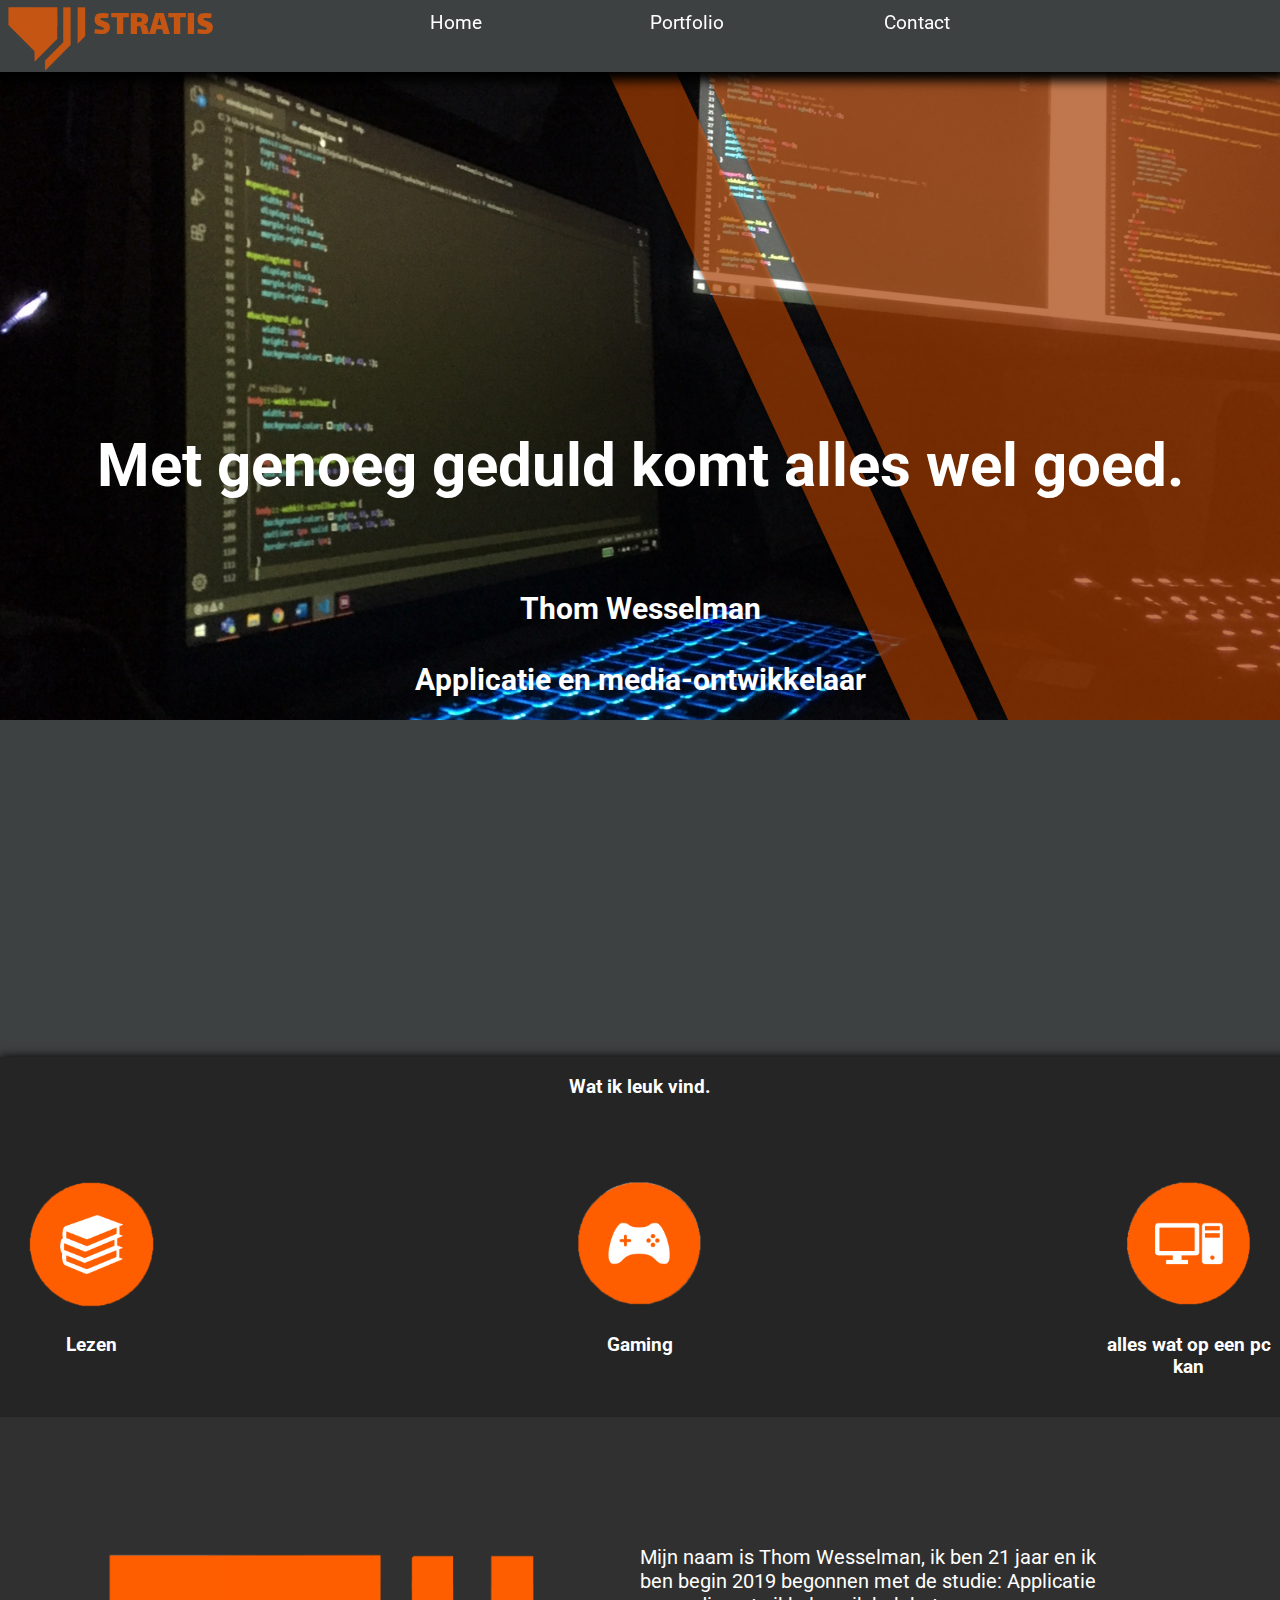
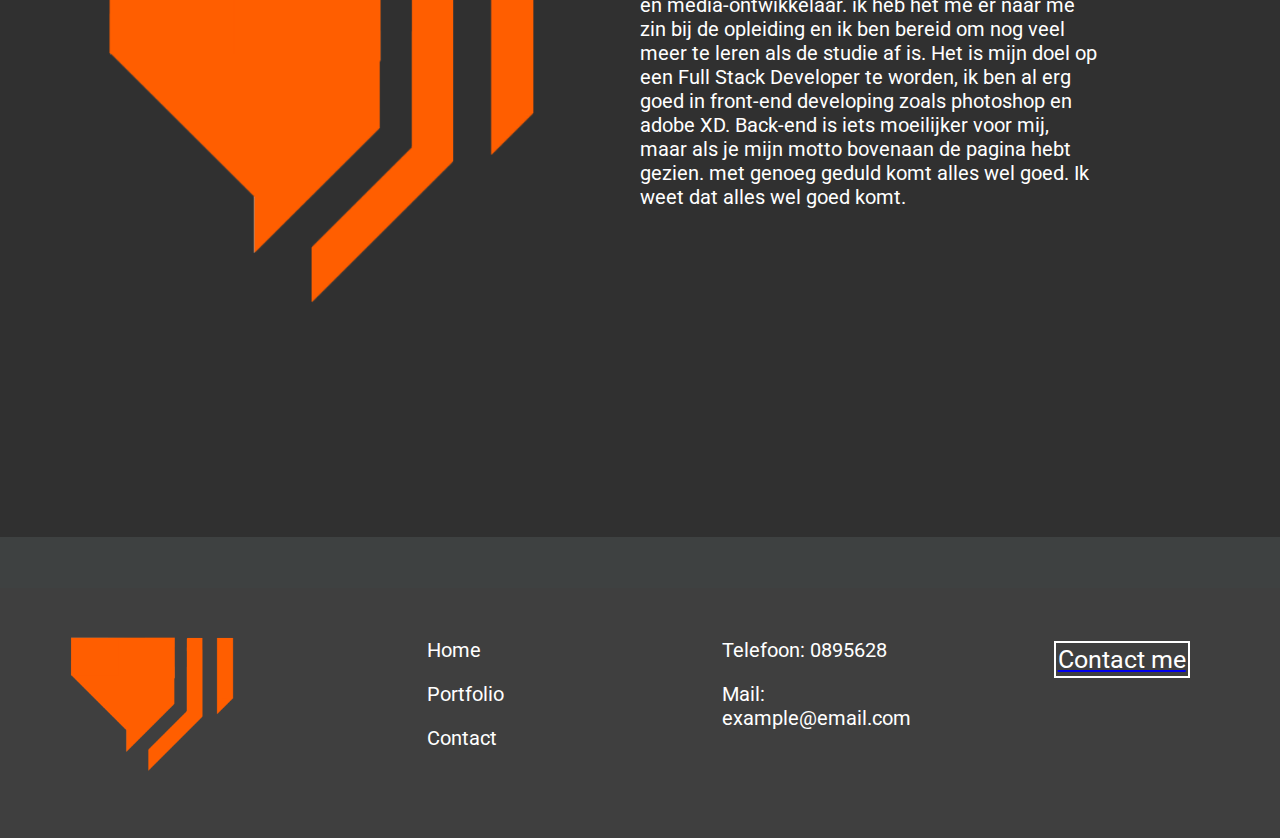
<file: index.html>
<!doctype html>
<html>
<head>
    <meta charset="utf-8">
    <meta http-equiv="language" content="NL">
    <meta name="viewport" content="width=device-width, intitial-scale=1">
    <meta name="description" content="">
    <meta name="author" content="Thom">
    <meta name="keywords" content="portfolio">
    <title>Portfolio Thom Wesselman</title>
    <link rel="stylesheet" type="text/css" href="css/portfolio.css">
    <link href="https://fonts.googleapis.com/css?family=Roboto&display=swap" rel="stylesheet">
    <link href="https://fonts.googleapis.com/css?family=Lalezar&display=swap" rel="stylesheet">
    </head>
<body>
    <header>
        <section class="mobile_menu">
            <details>
                <summary>
                    <p class="Hamburger">&#9776;</p>
                </summary>
                <div class="dropdown-wrapper">
                    <ul>
                        <li><a class="HB_a" href="index.html">Home</a></li>
                        <li><a class="HB_a" href="portfolio.html">Portfolio</a></li>
                        <li><a class="HB_a" href="contact.html">Contact</a></li>
                    </ul>
                </div>
            </details>
    </section>        
       <div id="navspan"><nav>
            <img id="navlogo" src="images/portfoliologo.png" alt="logo"><p id="logo_name">STRATIS</p><a id="nav_a_1" href="index.html">Home</a><a id="nav_a_2" href="portfolio.html">Portfolio</a><a id="nav_a_3" href="contact.html">Contact</a><span></span>
        </nav></div>
        <h1 id="title" class="title_home">Met genoeg geduld komt alles wel goed.</h1>
        <h2 id="name">Thom Wesselman</h2>
        <h2 id="name2">Applicatie en media-ontwikkelaar</h2>
    </header>
    <main>
        <article id="between_div">
            <h3>Wat ik leuk vind.</h3>
            <div id="icon_grid">
                <section class="icon_text">
                    <img class="icon_img" src="images/reading_icon.png" alt="I read, sometimes...">
                    <h3>Lezen</h3>
                </section>
                <span></span>
                <section class="icon_text">
                    <img class="icon_img" src="images/gaming_icon.png" alt="icon">
                    <h3>Gaming</h3>
                </section>
                <span></span>
                <section class="icon_text">
                    <img class="icon_img" src="images/pc_icon.png" alt="icon">
                    <h3>alles wat op een pc kan</h3>
                </section>
            </div>
        </article>
        <article id="bottom_div">
            <section id="bottom_grid">
                <span></span>
                <section>
                    <img id="bottom_logo" src="images/portfoliologo.png" alt="">
                </section>
                <span></span>
                <section id="bottom_text_grid">
                    <p id="grid_p">Mijn naam is Thom Wesselman, ik ben 21 jaar en ik ben begin 2019 begonnen met de studie: Applicatie en media-ontwikkelaar.
                        ik heb het me er naar me zin bij de opleiding en ik ben bereid om nog veel meer te leren als de studie af is.
                        Het is mijn doel op een Full Stack Developer te worden, ik ben al erg goed in front-end developing zoals photoshop en adobe XD. 
                        Back-end is iets moeilijker voor mij, maar als je mijn motto bovenaan de pagina hebt gezien. met genoeg geduld komt alles wel goed.
                        Ik weet dat alles wel goed komt.

                   </p>
                </section>
                <span></span>
            </section>
        </article>
    </main>
    <footer> 
        <div class="footertje">
            
            <article id="footer_img"> 
                <img src="images/portfoliologo.png" class="logobottom" alt="logo"> 
            </article>
            <span></span> 
            <article id="textbox"> 
                <a href="index.html"><p> Home<br></p></a>
                <a href="portfolio.html"><p> Portfolio<br> </p></a>
                <a href="contact.html"><p> Contact<br></p></a>
            </article>
            <span></span>
            <article id="textbox">
                <p> Telefoon: 0895628<br> </p> 
                <p> Mail: example@email.com<br> </p> 
            </article>
            <span></span> 
            <article id="flex_container"> 
                <div class="contactus" > 
                    <a href="contact.html"><p>Contact me</p></a>
                </div>
            </article>
            
        </div>
    </footer>
</body>
</html>
</file>
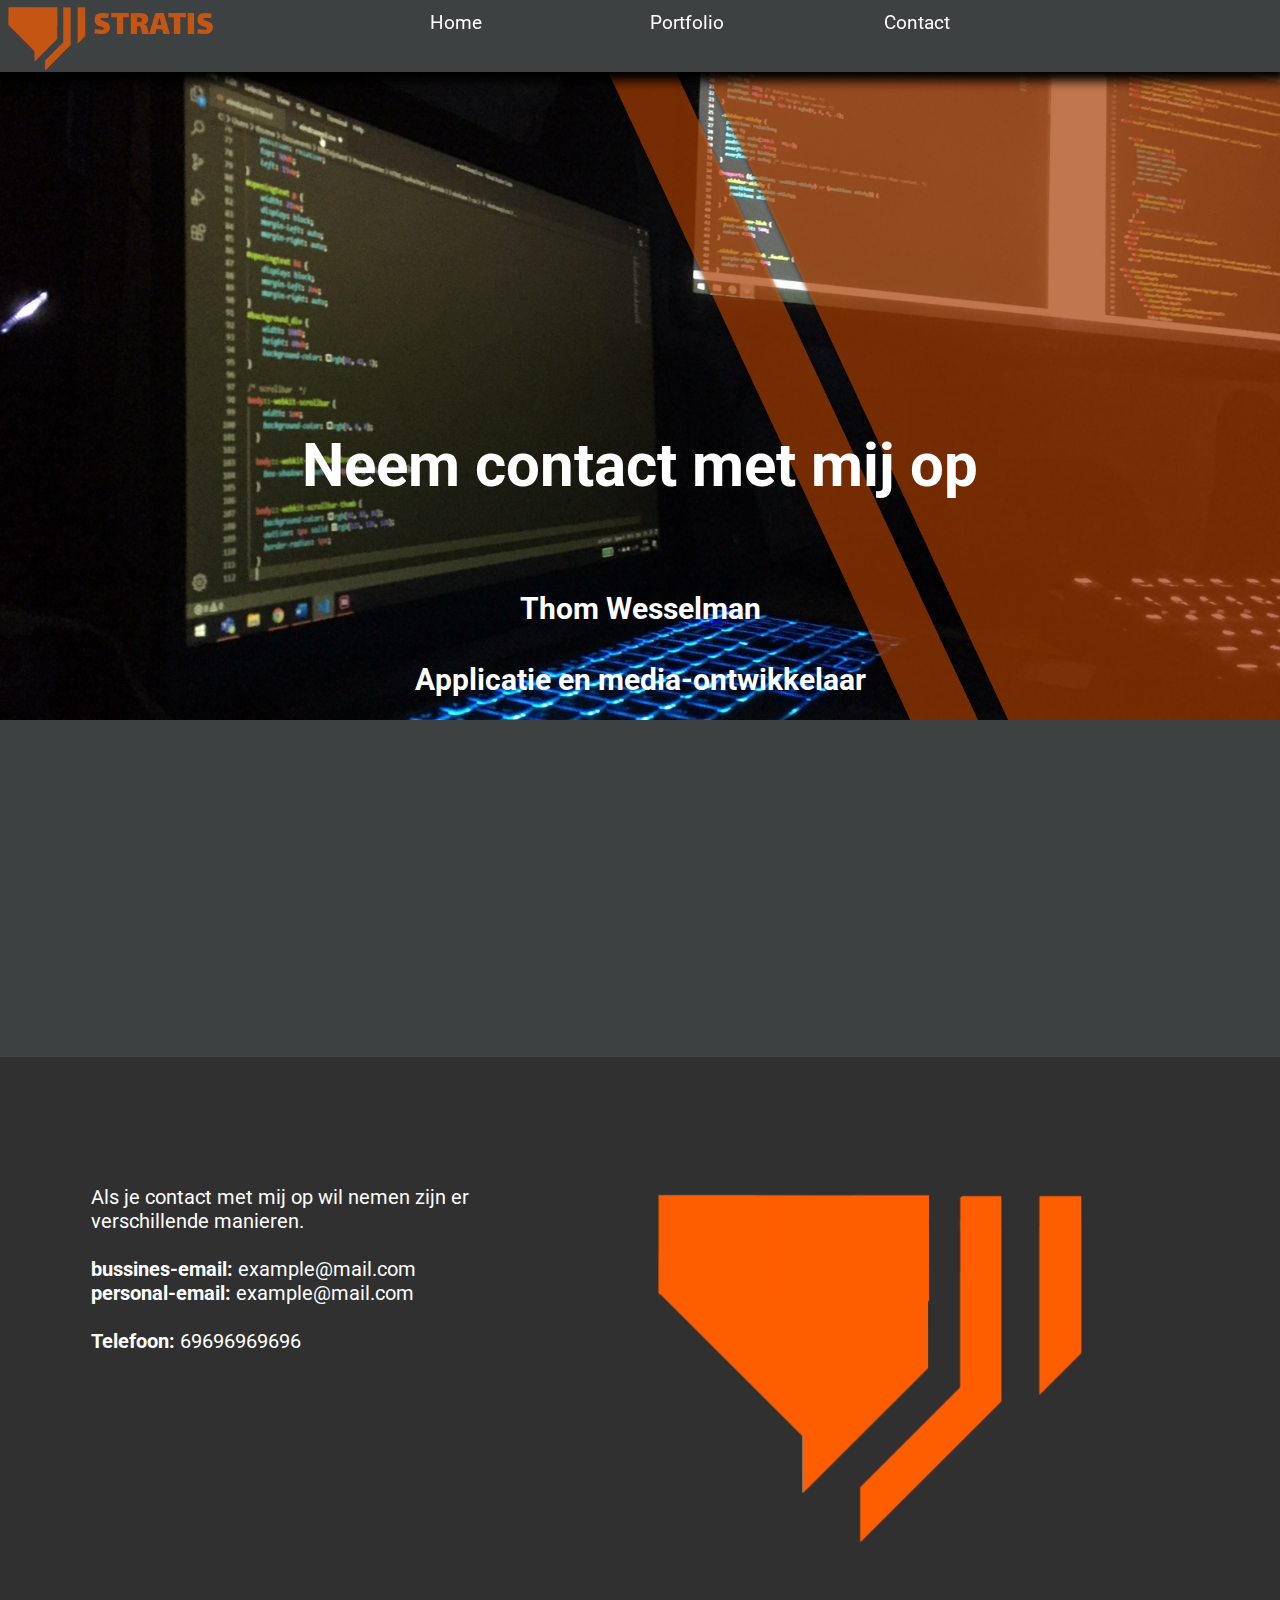
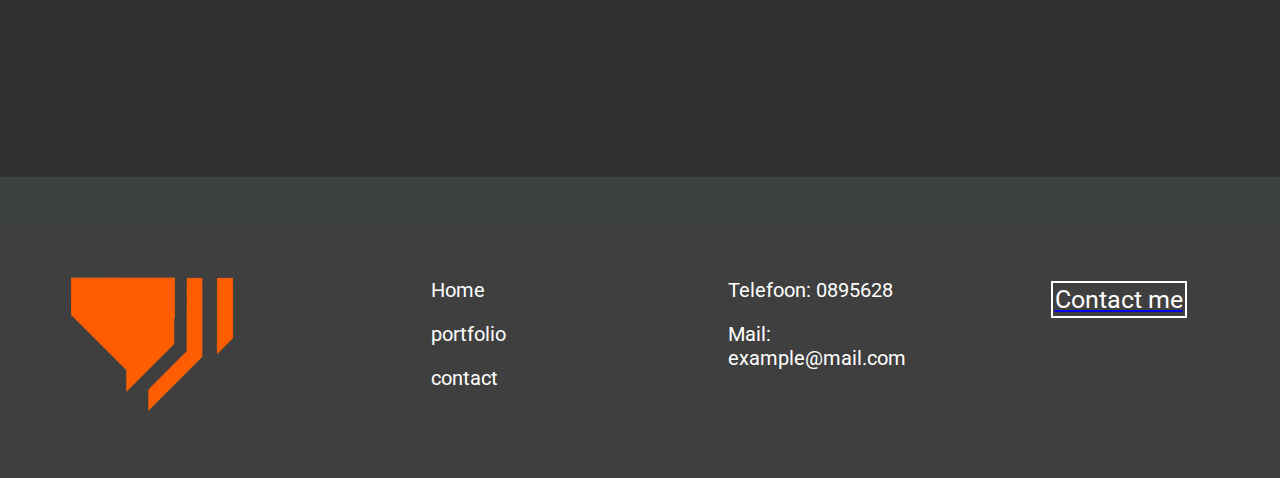
<file: contact.html>
<!doctype html>
<html>
<head>
    <meta charset="utf-8">
    <meta http-equiv="language" content="NL">
    <meta name="viewport" content="width=device-width, intitial-scale=1">
    <meta name="description" content="">
    <meta name="author" content="Thom">
    <meta name="keywords" content="portfolio">
    <title>Portfolio Thom Wesselman</title>
    <link rel="stylesheet" type="text/css" href="css/portfolio.css">
    <link href="https://fonts.googleapis.com/css?family=Roboto&display=swap" rel="stylesheet">
    <link href="https://fonts.googleapis.com/css?family=Lalezar&display=swap" rel="stylesheet">
    </head>
<body>
    <header>
        <section class="mobile_menu">
            <details>
                <summary>
                    <p class="Hamburger">&#9776;</p>
                </summary>
                <div class="dropdown-wrapper">
                    <ul>
                        <li><a class="HB_a" href="index.html">Home</a></li>
                        <li><a class="HB_a" href="portfolio.html">Portfolio</a></li>
                        <li><a class="HB_a" href="contact.html">Contact</a></li>
                    </ul>
                </div>
            </details>
    </section>        
       <div id="navspan"><nav>
            <img id="navlogo" src="images/portfoliologo.png" alt="logo"><p id="logo_name">STRATIS</p><a id="nav_a_1" href="index.html">Home</a><a id="nav_a_2" href="portfolio.html">Portfolio</a><a id="nav_a_3" href="contact.html">Contact</a><span></span>
        </nav></div>

        <h1 id="title" class="title_home">Neem contact met mij op</h1>
        <h2 id="name">Thom Wesselman</h2>
        <h2 id="name2">Applicatie en media-ontwikkelaar</h2>
    </header>
    <main>
        <article id="bottom_div">
            <section id="bottom_grid">
                <span></span>
                <section id="bottom_text_grid">
                    <p>Als je contact met mij op wil nemen zijn er verschillende manieren. <br><br>
                        <b>bussines-email:</b> example@mail.com <br>
                        <b>personal-email: </b> example@mail.com <br><br>
                        <b>Telefoon: </b> 69696969696

                         </p>
                    
                </section>
                <span></span>
                <section>
                    <img id="bottom_logo" src="images/portfoliologo.png" alt="">
                </section>
                <span></span>
            </section>
        </article>
    </main>
    <footer> 
        <div class="footertje">
            
            <article id="footer_img"> 
                <img src="images/portfoliologo.png" class="logobottom" alt="logo"> 
            </article>
            <span></span> 
            <article id="textbox"> 
                <a href="index.html"><p> Home<br></p></a>
                <a href="portfolio.html"><p> portfolio<br> </p></a>
                <a href="contact.html"><p> contact<br></p></a>
            </article>
            <span></span>
            <article id="textbox">
                <p> Telefoon: 0895628<br> </p> 
                <p> Mail: example@mail.com<br> </p> 
            </article>
            <span></span> 
            <article id="flex_container"> 
                <div class="contactus" > 
                    <a href="contact.html"><p>Contact me</p></a>
                </div>
            </article>
            
        </div>
    </footer>
</body>
</html>
</file>
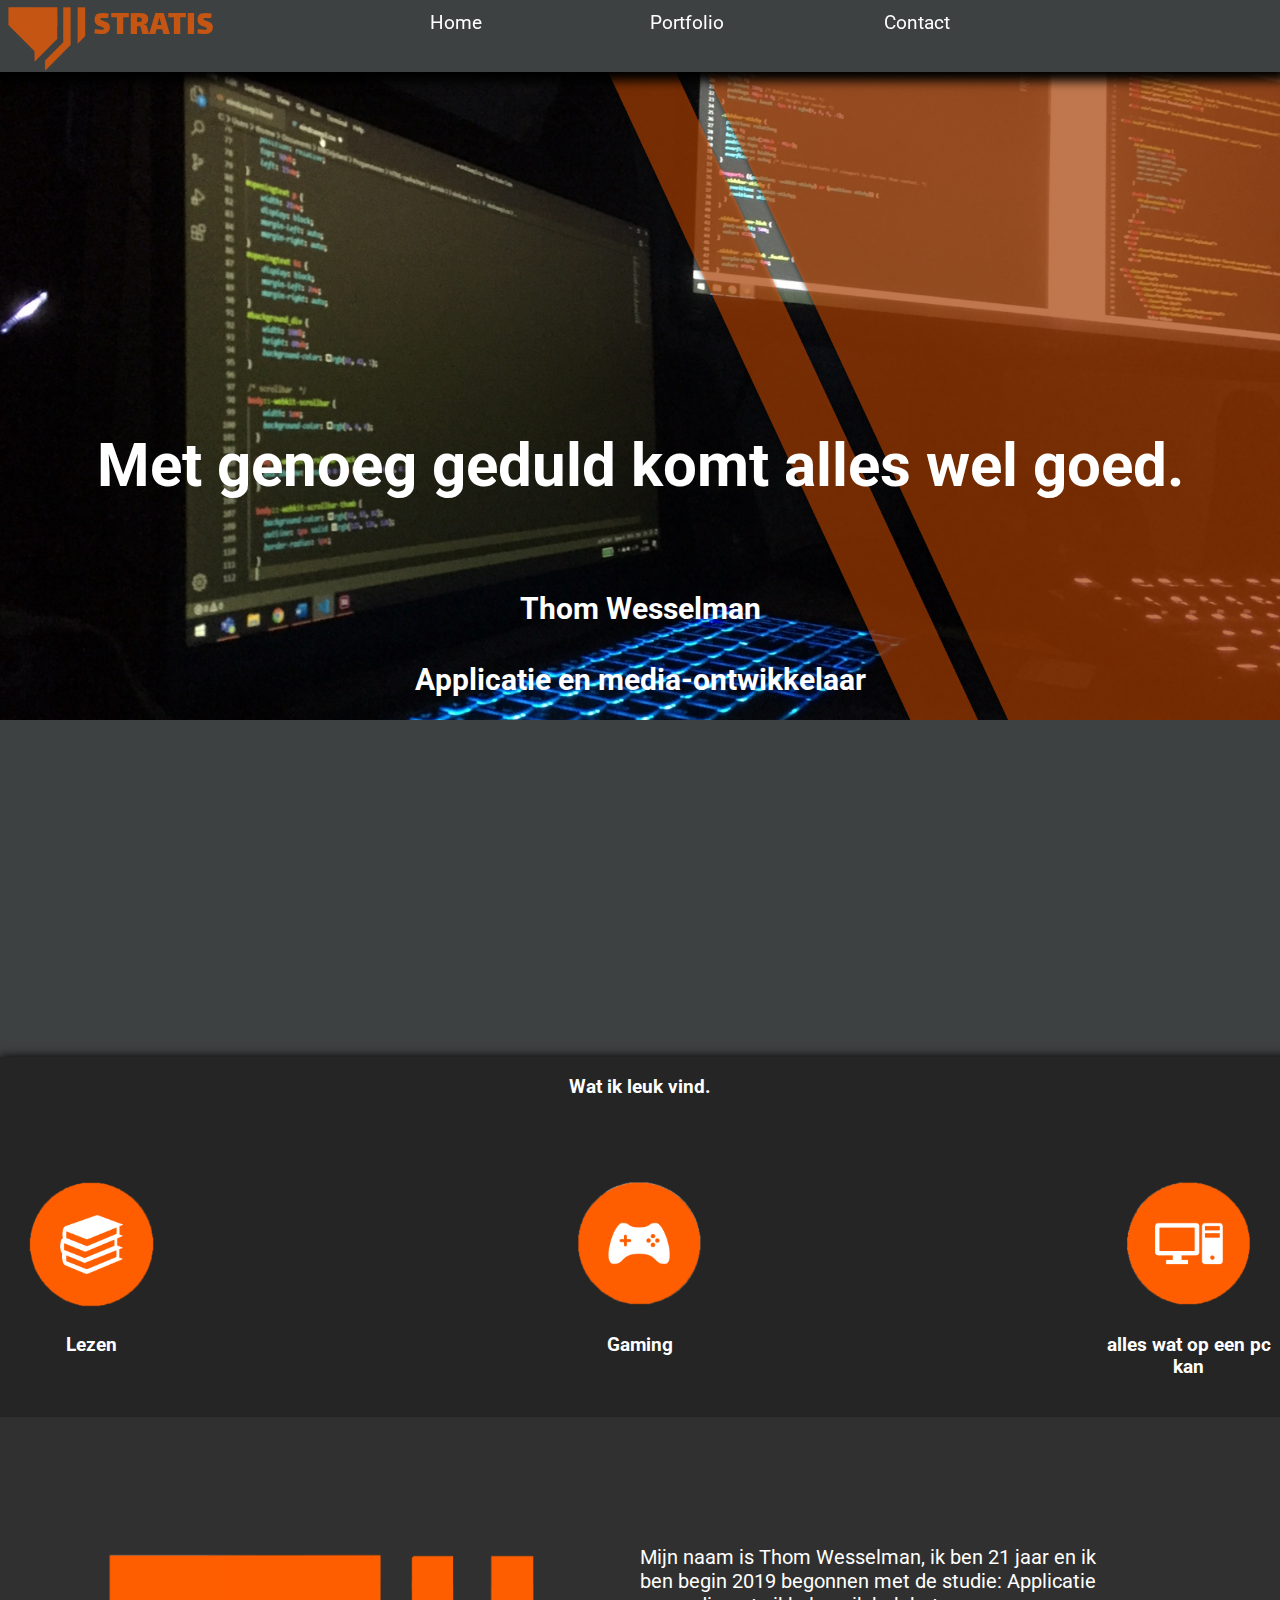
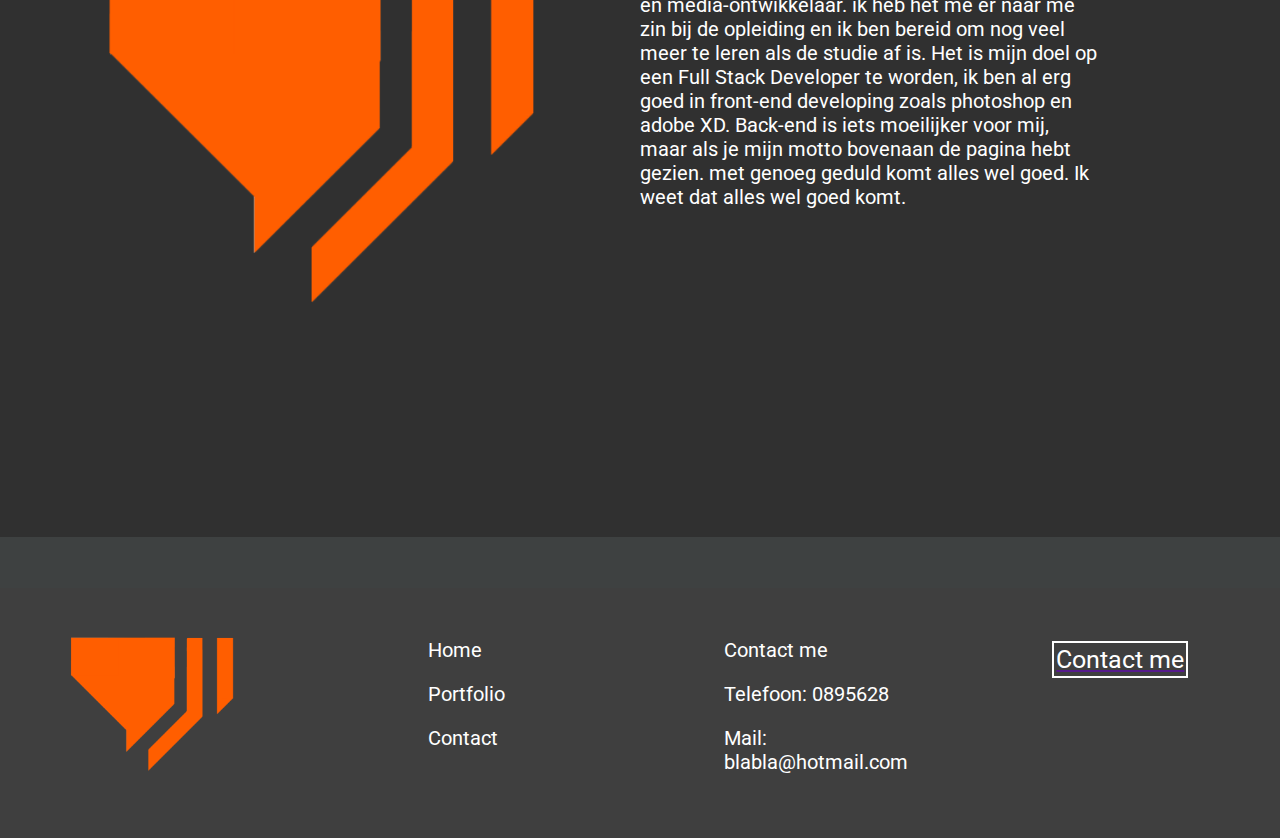
<file: eindcasep3.html>
<!doctype html>
<html>
<head>
    <meta charset="utf-8">
    <meta http-equiv="language" content="NL">
    <meta name="viewpoint" content="width=device-width, intitial-scale=1">
    <meta name="description" content="">
    <meta name="author" content="Thom">
    <meta name="keywords" content="">
    <!--Altijd iets in de title zetten!!!-->
    <title>portfolio</title>
    <!--Link naar je CSS-->
    <link rel="stylesheet" type="text/css" href="css/portfolio.css">

    <link href="https://fonts.googleapis.com/css?family=Roboto&display=swap" rel="stylesheet">
    <link href="https://fonts.googleapis.com/css?family=Lalezar&display=swap" rel="stylesheet">
    </head>
<body>
    <!-- Hier komt de content van de pagina -->
    <header>
        <section class="mobile_menu">
            <details>
                <summary>
                    <p class="Hamburger">&#9776;</p>
                </summary>
                <div class="dropdown-wrapper">
                    <ul>
                        <li><a class="HB_a" href="eindcasep3.html">Home</a></li>
                        <li><a class="HB_a" href="portfolio.html">Portfolio</a></li>
                        <li><a class="HB_a" href="contact.html">Contact</a></li>
                    </ul>
                </div>
            </details>
    </section>        
       <div id="navspan"><nav>
            <img href="eindcasep3.html" id="navlogo" src="images/portfoliologo.png" alt="logo"><p href="eindcasep3.html" id="logo_name">STRATIS</p><a id="nav_a_1" href="eindcasep3.html">Home</a><a id="nav_a_2" href="portfolio.html">Portfolio</a><a id="nav_a_3" href="">Contact</a><span></span>
        </nav></div>
            <!-- de reden dat mijn website portfolio "stratis" heet, is als je scheel naar het logo kijkt. dan lijkt het 3D, verschillende "lagen" achter elkaar.
             lagen in het latijns is stratis. vandaar de naam.
            ik maakte de logo op de eerste dag en de naam op de laatste. -->
        <h1 id="title" class="title_home">Met genoeg geduld komt alles wel goed.</h1>
        <h2 id="name">Thom Wesselman</h2>
        <h2 id="name2">Applicatie en media-ontwikkelaar</h2>
    </header>
    <main>
        <article id="between_div">
            <h3>Wat ik leuk vind.</h3>
            <div id="icon_grid">
                <section class="icon_text">
                    <img class="icon_img" src="images/reading_icon.png" alt="i'm kidding, obviously">
                    <h3>Lezen</h3>
                </section>
                <span></span>
                <section class="icon_text">
                    <img class="icon_img" src="images/gaming_icon.png" alt="icon">
                    <h3>Gaming</h3>
                </section>
                <span></span>
                <section class="icon_text">
                    <img class="icon_img" src="images/pc_icon.png" alt="icon">
                    <h3>alles wat op een pc kan</h3>
                </section>
            </div>
        </article>
        <article id="bottom_div">
            <section id="bottom_grid">
                <span></span>
                <section>
                    <img id="bottom_logo" src="images/portfoliologo.png" alt="">
                </section>
                <span></span>
                <section id="bottom_text_grid">
                    <p>Mijn naam is Thom Wesselman, ik ben 21 jaar en ik ben begin 2019 begonnen met de studie: Applicatie en media-ontwikkelaar.
                        ik heb het me er naar me zin bij de opleiding en ik ben bereid om nog veel meer te leren als de studie af is.
                        Het is mijn doel op een Full Stack Developer te worden, ik ben al erg goed in front-end developing zoals photoshop en adobe XD. 
                        Back-end is iets moeilijker voor mij, maar als je mijn motto bovenaan de pagina hebt gezien. met genoeg geduld komt alles wel goed.
                        Ik weet dat alles wel goed komt.

                   </p>
                </section>
                <span></span>
            </section>
        </article>
    </main>
    <footer> 
        <div class="footertje">
            
            <article id="footer_img"> 
                <img src="images/portfoliologo.png" class="logobottom" alt="logo"> 
            </article>
            <span></span> 
            <article id="textbox"> 
                <a href="eindcasep3.html"><p> Home<br></p></a>
                <a href="portfolio.html"><p> Portfolio<br> </p></a>
                <a href="contact.html"><p> Contact<br></p></a>
            </article>
            <span></span>
            <article id="textbox">
                <p> Contact me<br></p>
                <p> Telefoon: 0895628<br> </p> 
                <p> Mail: blabla@hotmail.com<br> </p> 
            </article>
            <span></span> 
            <article id="flex_container"> 
                <div class="contactus" > 
                    <a href=""><p>Contact me</p></a>
                </div>
            </article>
            
        </div>
    </footer>
</body>
</html>
</file>
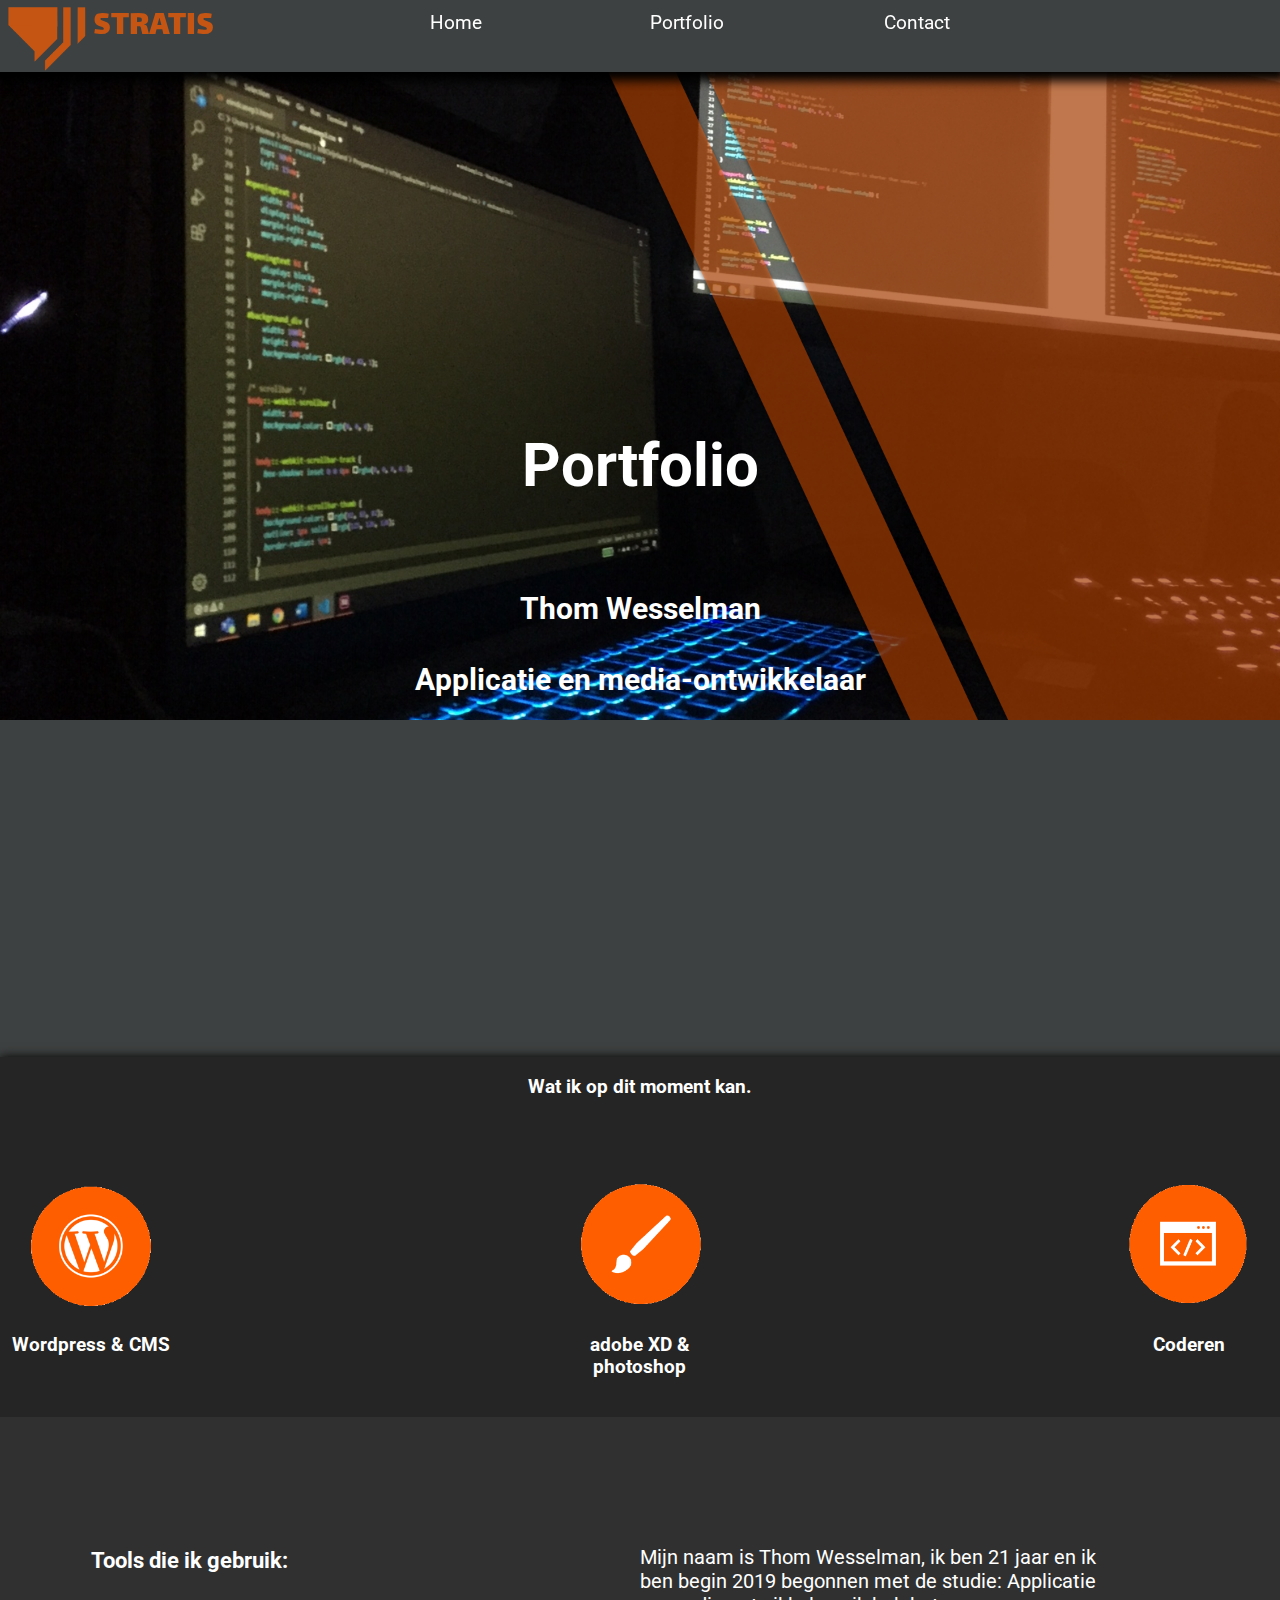
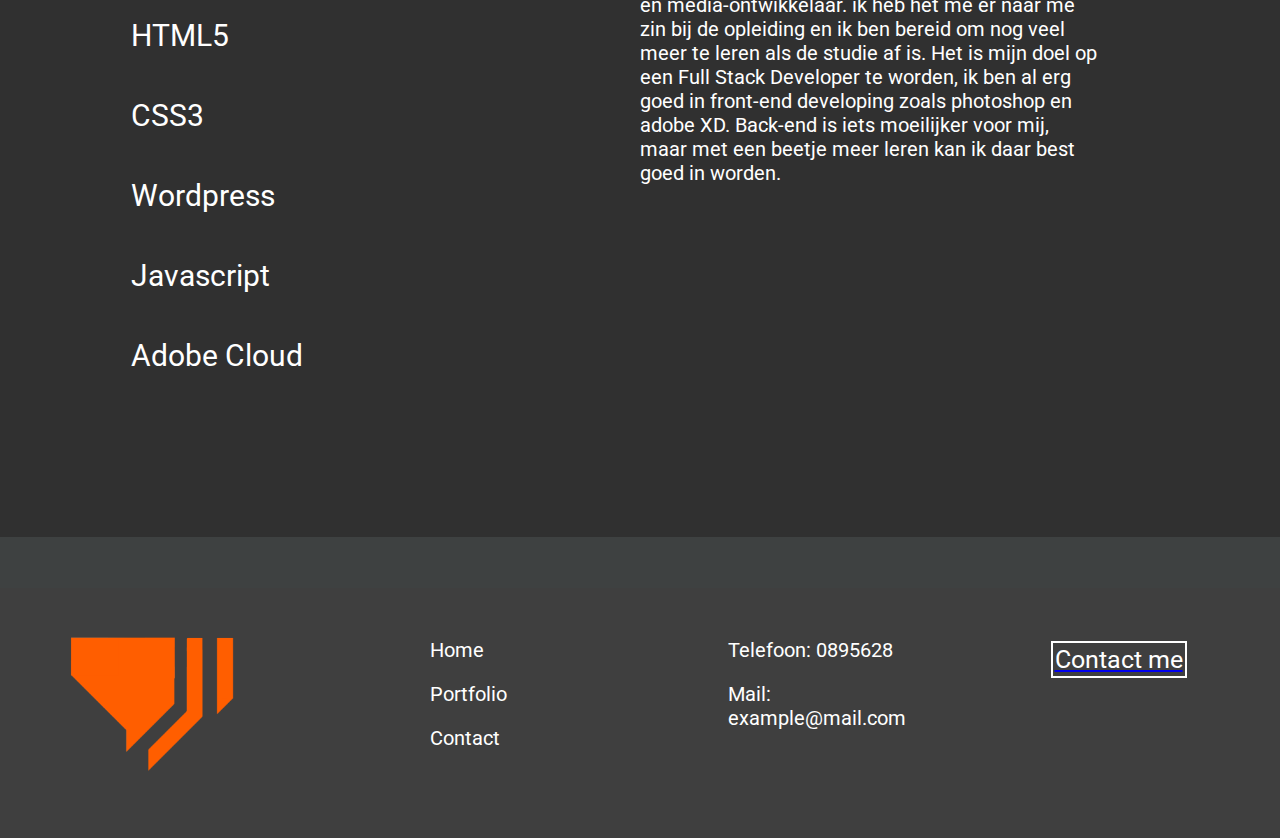
<file: portfolio.html>
<!doctype html>
<html>
<head>
    <meta charset="utf-8">
    <meta http-equiv="language" content="NL">
    <meta name="viewport" content="width=device-width, intitial-scale=1">
    <meta name="description" content="">
    <meta name="author" content="Thom">
    <meta name="keywords" content="portfolio">
    <title>Portfolio Thom Wesselman</title>
    <link rel="stylesheet" type="text/css" href="css/portfolio.css">
    <link href="https://fonts.googleapis.com/css?family=Roboto&display=swap" rel="stylesheet">
    <link href="https://fonts.googleapis.com/css?family=Lalezar&display=swap" rel="stylesheet">
    </head>
<body>
    <header>
        <section class="mobile_menu">
                <details> 
                    <summary>
                        <p class="Hamburger">&#9776;</p>
                    </summary>
                    <div class="dropdown-wrapper">
                        <ul>
                            <li><a class="HB_a" href="index.html">Home</a></li>
                            <li><a class="HB_a" href="portfolio.html">Portfolio</a></li>
                            <li><a class="HB_a" href="contact.html">Contact</a></li>
                        </ul>
                    </div>
                </details>
        </section>        
       <div id="navspan"><nav>
            <img id="navlogo" src="images/portfoliologo.png" alt="logo"><p id="logo_name">STRATIS</p><a id="nav_a_1" href="index.html">Home</a><a id="nav_a_2" href="portfolio.html">Portfolio</a><a id="nav_a_3" href="contact.html">Contact</a><span></span>
        </nav></div>

        <h1 id="title">Portfolio</h1>
        <h2 id="name">Thom Wesselman</h2>
        <h2 id="name2">Applicatie en media-ontwikkelaar</h2>
    </header>
    <main>
        <article id="between_div">
            <h3>Wat ik op dit moment kan.</h3>
            <div id="icon_grid">
                <section class="icon_text">
                    <img class="icon_img" src="images/wordpress_icon.png" alt="icon">
                    <h3>Wordpress & CMS</h3>
                </section>
                <span></span>
                <section class="icon_text">
                    <img class="icon_img" src="images/adobe_icon.png" alt="icon">
                    <h3>adobe XD & photoshop </h3>
                </section>
                <span></span>
                <section class="icon_text">
                    <img class="icon_img" src="images/html_icon.png" alt="icon">
                    <h3>Coderen</h3>
                </section>
            </div>
        </article>
        <article id="bottom_div">
            <section id="bottom_grid">
                <span></span>
                <section>
                    <h3>Tools die ik gebruik:</h3>
                    <ul id="Tools_list">
                        <li class="tool_li">HTML5</li>
                        <li class="tool_li">CSS3</li>
                        <li class="tool_li">Wordpress</li>
                        <li class="tool_li">Javascript</li>
                        <li class="tool_li">Adobe Cloud</li>
                    </ul>
                </section>
                <span></span>
                <section id="bottom_text_grid">
                    <p id="grid_p">Mijn naam is Thom Wesselman, ik ben 21 jaar en ik ben begin 2019 begonnen met de studie: Applicatie en media-ontwikkelaar.
                         ik heb het me er naar me zin bij de opleiding en ik ben bereid om nog veel meer te leren als de studie af is.
                         Het is mijn doel op een Full Stack Developer te worden, ik ben al erg goed in front-end developing zoals photoshop en adobe XD. 
                         Back-end is iets moeilijker voor mij, maar met een beetje meer leren kan ik daar best goed in worden.

                    </p>
                    <span></span>
                    
                </section>
                <span></span>
            </section>
        </article>
    </main>
     <footer> 
        <div class="footertje">
            
            <article id="footer_img"> 
                <img src="images/portfoliologo.png" class="logobottom" alt="logo"> 
            </article>
            <span></span> 
            <article id="textbox"> 
                <a href="index.html"><p> Home<br></p></a>
                <a href="portfolio.html"><p> Portfolio<br> </p></a>
                <a href="contact.html"><p> Contact<br></p></a>
            </article>
            <span></span>
            <article id="textbox">
                <p> Telefoon: 0895628<br> </p> 
                <p> Mail: example@mail.com<br> </p> 
            </article>
            <span></span> 
            <article id="flex_container"> 
                <div class="contactus" > 
                    <a href="contact.html"><p>Contact me</p></a>
                </div>
            </article>
        </div>
    </footer>
     </body>
</html>
</file>
<file: css/portfolio.css>
body {
    background-color: rgb(62, 65, 65);
    margin: 0;
    background-image: url("../images/portfoliohome.png");
    background-size: 100%;
    background-repeat: no-repeat;
    font-family: 'Roboto', sans-serif;
}
#mobile_menu {
    display: none;
}
header {
    margin-top: 0;
}
nav {
    display: grid;
    grid-template-columns: 1fr 4fr 3fr 4fr 3fr 4fr;
    position: fixed;
    background-color: rgb(62, 65, 65);
    width: 100%;
    height: 0px;
    transition: 2s;
    box-shadow: 0px 10px 30px 20px rgb(0, 0, 0);
}
nav a {
    display: none;
    transition: 2s;
}

#logo_name {
    color: #FF5E00;
    font-size: 35px;
    margin-top: 0vh;
    font-family: 'Lalezar', cursive;
    opacity: 0.7;
}

#navspan {
    width: 100%;
    height: 15vh;
    position: fixed;
    top: 0px;
    display: grid;
}

#navspan:hover nav {
    height: 8vh;
    box-shadow: 0px 2px 10px 7px rgb(0, 0, 0);
}
nav:hover a {
    display: grid;
    font-size: 1.2rem;
    color: white;
    float: left;
     margin-top: -5vh; 
    justify-self: center;
    align-self: center;
    margin-left: 5vw;
    margin-right: 5vw;
    text-decoration: none;
    font-family: 'Roboto', sans-serif;

}
nav a:hover {
    opacity: 0.4;
    transition: 1s;
}
#navlogo {
    height: 8vh;
    margin: 5px;
    opacity: 0.7;
}

/* titles */
#title {
    margin-top: 40vh;
    font-family: 'Roboto', sans-serif;
    font-size: 60px;
    text-align: center;
    color: white;
}
#name {
    color: white;
    margin-top: 10vh;
    font-family: 'Roboto', sans-serif;
    font-size: 30px;
    text-align: center;
}
#name2 {
    color: white;
    margin-top: 4vh;
    font-family: 'Roboto', sans-serif;
    font-size: 30px;
    text-align: center;
}


/* main */
main {
    margin-top: 40vh;
}


#between_div {
    width: 100%;
    height: 40vh;
    background-color: rgb(37, 37, 37);
    display: grid;
    text-align: center;
    color: white;
    box-shadow: 10px 10px 10px 10px black;
}
#icon_grid {
    display: grid;
    grid-template-columns: 1fr 2fr 1fr 2fr 1fr;
    align-self: center;
    justify-self: center;
}
.icon_text {
    text-align: center;
    color: white;    
}
.icon_img {
    height: 15vh;
}


#bottom_div{
    width: 100%;
    height: 80vh;
    background-color: rgb(48, 48, 48);
    color: white;
    font-size: 19px;
}
#bottom_grid {
    padding-top: 12vh;
    display: grid;
    grid-template-columns: 1fr 5fr 1fr 5fr 2fr;
}
#bottom_logo {
    margin-top: 2vh;
    width: 100%;
}
#Tools_list {
    list-style: none;
    text-decoration: none;
    font-size: 30px;
   
} 
#Tools_list li {
    margin-top: 5vh;
}
#bottom_text_grid {
    font-size: 20px;
    /* display: grid;
    grid-template-columns: 4fr 1fr 4fr; */
    
}

/* footer  */
.footertje {
    background-color:#3f3f3f;
    color:black; 
    width:100%; 
    height:250px;
    margin-top: 4vw; 
    display: grid; 
    grid-template-columns:  2fr 1fr 2fr 1fr 2fr 1fr 2fr;
    }
#footer_img {
    margin-top: 5vh ;
    margin-left: 5vw;
}   
.contactus { 
    /* width: 150px;  */
    height:50px;
    margin-top:65px; 
    display: flex; 
    align-items: flex-end;
    margin-right:2vw;
  
   
} 
.contactus p { 
    color:white; 
    font-size:25px;
    border: 2px solid white;
    padding:2px;
    text-decoration: none;
}
   
   
.logobottom { 
    max-width: 175px;
    max-height: 175px;
    display: flex; 
    align-items: flex-end;
   
   
}
#textbox { 
    color:white; 
    text-align: left;  
    font-size: 20px; 
    display: inline-block; 
    padding:30px; 
    text-align: left; 
    margin: 0 auto; 

}
#textbox a {
    color: white;
    text-decoration: none;
}

@media only screen and (max-width: 769px) {

    #navspan {
        display: none;
    }
    #title {
        margin-top: 20vh;
    }
    .title_home {
        margin-top: 5vw;
    }
    summary::-webkit-details-marker {
        display: none;
    }
    body {
        background-position-y: 105px;
    }
    li {
        text-align: center;
        padding: 50px;
    }
    ul {
      list-style: none;
    }
    li a {
          list-style: none;
          text-decoration: none;
          font-size: 20px;
          list-style-type: none;
          color: rgb(255, 255, 255);
    }
    .mobile_menu {
        overflow: hidden;
        background-color: rgb(53, 54, 54);
    }
     
    .mobile_menu a {
        color: #ffffff;
        text-align: center;
        padding: 14px 16px;
        text-decoration: none;
        font-size: 70px;
    }
    .Hamburger {
        margin: 0;
        font-size: 80px;
        padding-right: 2px;
        float: right;
    }
    .dropdown-wrapper  {
        margin-right: 10vw;
    }
      
    .mobile_menu a:hover {
        background-color: rgb(160, 160, 160);
        color: black;
    }
      
    details[open] .dropdown-wrapper {
        animation: fade-in 0.5s forwards;
    }
    @keyframes fade-in {
        0% {
            transform: translateY(-20px);
            opacity: 0;
        }
        100% {
            transform: translateY(0);
            opacity: 1;
        }
    }

    main {
        margin-top: 5vh;
    }

    #between_div {
        margin-top: 10vh;
    }
    #icon_grid {
        display: grid;
        grid-template-columns: 2fr 1fr 3fr 1fr 2fr;
        align-self: center;
        justify-self: center;
    }
    #Tools_list {
        list-style: none;
        text-decoration: none;
        font-size: 30px;
        display: block;
        margin-left: auto;
        margin-right: auto;
       
    } 
    #Tools_list li {
        margin-top: -10vh;
        text-align: start;
    }

    #bottom_grid {
        display: grid;
        align-items: center;
        justify-content: center;
        grid-template-columns: none;
    }

    #bottom_text_grid p {
        margin-top: 2vh;
        font-size: 20px;
        height: 40vh;
        justify-content: center;
        text-align: center;
        width: 70vw;
    }
    #bottom_logo {
        display: block;
        margin-left: auto;
        margin-right: auto;
        width: 50vw;
        justify-content: center;
    } 
    #bottom_div {
        height: 120vh;
    }

    /* footer  */
    .footertje {
        background-color:#ffffff00;
        color:black; 
        width:100%; 
        height:250px;
        margin-top: 4vw; 
        display: block;
        margin-left: auto;
        margin-right: auto;
        }
    .footertje span {
        display: none;
    }
    #footer_img {
        display: none;
    }   
    .contactus { 
        text-align: center;
        height:50px;
        margin-top: 10px; 
        display: grid;
        justify-content: center;
        margin-right:2vw;
      
       
    } 
    .contactus p { 
        text-align: center;
        color:white; 
        font-size:30px;
        border: 2px solid white;
        padding:2px;
    }
       
       
    .logobottom { 
        max-width: 175px;
        max-height: 175px;
        
       
       
    }
    #textbox {
        text-align: center; 
        color:white; 
        font-size: 20px; 
        padding:10px; 
        display: grid;
        align-items: center;
        justify-content: center;
        margin: 0 auto; 
    
    }
    #textbox a {
        text-align: center;
        color: white;
        text-decoration: none;
    }
}
</file>
